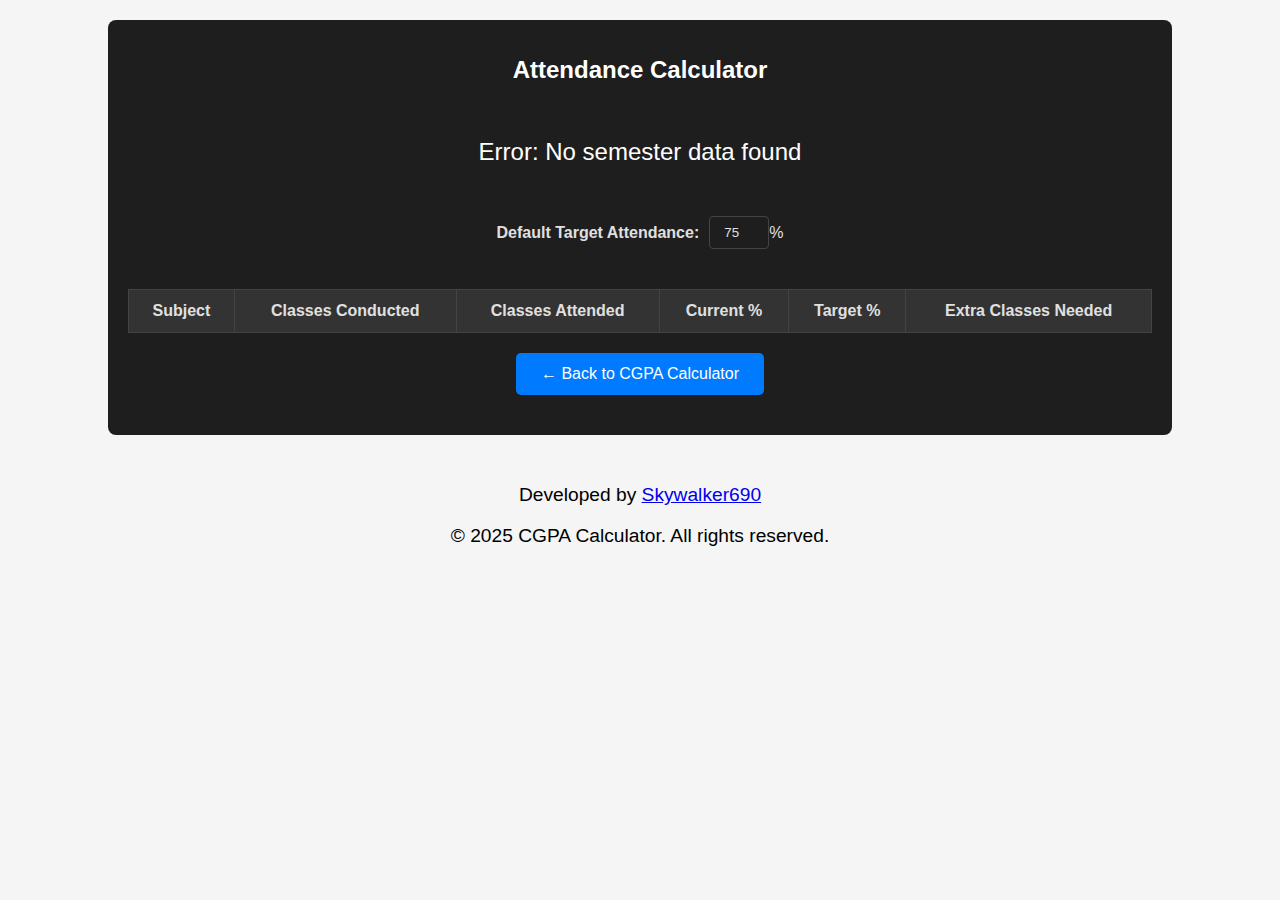
<file: attendance.html>
<!DOCTYPE html>
<html lang="en">
<head>
    <meta charset="UTF-8">
    <meta name="viewport" content="width=device-width, initial-scale=1.0">
    <title>Attendance Calculator</title>
    <link rel="icon" href="Assets/tracking.png" type="image/png">
    <link rel="stylesheet" href="styles.css">
    <style>
        /* Original Styles with Enhanced Responsiveness */
.attendance-container {
    width: 90%;
    max-width: 1000px;
    margin: 20px auto;
    background: #1e1e1e;
    padding: 20px;
    border-radius: 8px;
    box-shadow: 0 0 10px rgba(255, 255, 255, 0.1);
    display: flex;
    flex-direction: column;
    align-items: center;
}

.attendance-header {
    text-align: center;
    color: #ffffff;
    margin-bottom: 30px;
}

.attendance-table {
    width: 100%;
    border-collapse: collapse;
    margin-top: 20px;
}

.attendance-table th,
.attendance-table td {
    border: 1px solid #444;
    padding: 12px;
    text-align: center;
    color: #e0e0e0;
}

.attendance-table th {
    background-color: #333;
    font-weight: bold;
}

.input-field {
    width: 100%; /* Flexible width */
    max-width: 80px;
    padding: 8px;
    background-color: #1e1e1e;
    color: #e0e0e0;
    border: 1px solid #444;
    border-radius: 4px;
    text-align: center;
    box-sizing: border-box;
}

.input-field:focus {
    outline: none;
    border-color: #007bff;
}

.target-input {
    width: 100%; /* Flexible for smaller screens */
    max-width: 60px;
}

.result-cell {
    font-weight: bold;
}

.target-achieved {
    color: #28a745;
}

.extra-needed {
    color: #ffc107;
}

.back-to-cgpa {
    display: block;
    margin: 20px auto;
    padding: 12px 24px;
    background-color: #007bff;
    color: white;
    border: none;
    border-radius: 5px;
    cursor: pointer;
    font-size: 16px;
    text-decoration: none;
    text-align: center;
    width: auto;
    min-width: 200px; /* Touch-friendly size */
}

.back-to-cgpa:hover {
    background-color: #0056b3;
}

.global-target {
    text-align: center;
    margin: 20px 0;
    display: flex;
    flex-wrap: wrap;
    justify-content: center;
    align-items: center;
}

.global-target label {
    color: #e0e0e0;
    margin-right: 10px;
    font-weight: bold;
}

.error-message {
    color: #dc3545;
    font-size: 12px;
    margin-top: 5px;
    text-align: left;
}

/* Enhanced Responsive Styles - Mobile-First Approach */
@media screen and (min-width: 481px) {
    .input-field {
        max-width: 80px;
    }

    .target-input {
        max-width: 60px;
    }

    .back-to-cgpa {
        width: fit-content;
    }

    .global-target {
        flex-direction: row;
    }

    .global-target label {
        margin-bottom: 0;
    }
}

@media screen and (min-width: 769px) {
    .attendance-container {
        padding: 20px;
    }

    .attendance-header {
        font-size: 1.5em;
    }

    .attendance-table th,
    .attendance-table td {
        padding: 12px;
        font-size: 1em;
    }

    .back-to-cgpa {
        padding: 12px 24px;
    }
}

@media screen and (min-width: 1025px) {
    .attendance-container {
        width: 80%;
        max-width: 1200px;
    }
}

/* Stacked Table for Small Screens */
@media screen and (max-width: 768px) {
    .attendance-container {
        padding: 10px;
        margin: 10px;
    }

    .attendance-header {
        font-size: 1.2em;
        margin-bottom: 20px;
    }

    .attendance-table th,
    .attendance-table td {
        padding: 8px;
        font-size: 0.9em;
    }

    .global-target {
        flex-direction: column;
    }

    .global-target label {
        margin-right: 0;
        margin-bottom: 8px;
    }

    .back-to-cgpa {
        width: 100%;
        padding: 12px;
    }
}

@media screen and (max-width: 480px) {
    .attendance-container {
        padding: 8px;
    }

    .attendance-header {
        font-size: 1.1em;
    }

    .attendance-table {
        border: none;
    }

    .attendance-table thead {
        display: none;
    }

    .attendance-table tbody,
    .attendance-table tr {
        display: block;
        width: 100%;
    }

    .attendance-table tr {
        margin-bottom: 15px;
        border: 1px solid #444;
        border-radius: 4px;
        background: #2a2a2a;
    }

    .attendance-table td {
        display: flex;
        align-items: center;
        text-align: right;
        padding: 10px;
        border: none;
        border-bottom: 1px solid #444;
        position: relative;
    }

    .attendance-table td::before {
        content: attr(data-label);
        flex: 1 1 40%;
        text-align: left;
        font-weight: bold;
        color: #ffffff;
        padding-right: 10px;
        white-space: nowrap;
    }

    .attendance-table td > * {
        flex: 1 1 60%;
    }

    .attendance-table td:last-child {
        border-bottom: none;
    }

    .error-message {
        font-size: 0.8em;
        margin-left: 40%; /* Align with input */
    }
}

/* Table Wrapper for Horizontal Scrolling Fallback */
.table-wrapper {
    overflow-x: auto;
    margin-top: 20px;
    -webkit-overflow-scrolling: touch; /* Smooth iOS scrolling */
}

    </style>
</head>
<body>
    <div class="attendance-container">
        <h1 class="attendance-header">Attendance Calculator</h1>
        <p class="attendance-header" id="semester-info">Loading...</p>
        
        <div class="global-target">
            <label for="global-target-percentage">Default Target Attendance:</label>
            <input type="number" id="global-target-percentage" class="input-field target-input" value="75" min="0" max="100" onchange="updateAllTargets()">
            <span style="color: #e0e0e0;">%</span>
        </div>

        <table class="attendance-table" id="attendance-table">
            <thead>
                <tr>
                    <th>Subject</th>
                    <th>Classes Conducted</th>
                    <th>Classes Attended</th>
                    <th>Current %</th>
                    <th>Target %</th>
                    <th>Extra Classes Needed</th>
                </tr>
            </thead>
            <tbody id="attendance-tbody">
                <!-- Dynamic content will be inserted here -->
            </tbody>
        </table>

        <a href="index.html" class="back-to-cgpa">← Back to CGPA Calculator</a>
    </div>

    <footer class="footer">
        <p>Developed by <a href="https://github.com/Skywalker690" target="_blank">Skywalker690</a></p>
        <p>© 2025 CGPA Calculator. All rights reserved.</p>
    </footer>

    <script>
        // Extract URL parameters
        function getURLParameter(name) {
            const urlParams = new URLSearchParams(window.location.search);
            return urlParams.get(name);
        }

        // Initialize the page with semester data
        function initializePage() {
            const semester = getURLParameter('semester');
            const subjectsParam = getURLParameter('subjects');
            
            if (!semester || !subjectsParam) {
                document.getElementById('semester-info').textContent = 'Error: No semester data found';
                return;
            }

            document.getElementById('semester-info').textContent = `Semester ${semester} - Attendance Tracker`;
            
            try {
                const subjects = JSON.parse(decodeURIComponent(subjectsParam));
                generateAttendanceTable(subjects);
            } catch (error) {
                document.getElementById('semester-info').textContent = 'Error: Invalid subject data';
            }
        }

        // Generate the attendance table
        function generateAttendanceTable(subjects) {
            const tbody = document.getElementById('attendance-tbody');
            tbody.innerHTML = '';

            subjects.forEach((subject, index) => {
                const row = document.createElement('tr');
                row.innerHTML = `
                    <td style="text-align: left; font-weight: bold;">${subject}</td>
                    <td>
                        <input type="number" class="input-field conducted-input" min="0" value="0" 
                               onchange="calculateAttendance(${index})" data-row="${index}">
                        <div class="error-message" id="conducted-error-${index}"></div>
                    </td>
                    <td>
                        <input type="number" class="input-field attended-input" min="0" value="0" 
                               onchange="calculateAttendance(${index})" data-row="${index}">
                        <div class="error-message" id="attended-error-${index}"></div>
                    </td>
                    <td class="result-cell" id="current-percentage-${index}">0%</td>
                    <td>
                        <input type="number" class="input-field target-input target-percentage" min="0" max="100" value="75" 
                               onchange="calculateAttendance(${index})" data-row="${index}">%
                        <div class="error-message" id="target-error-${index}"></div>
                    </td>
                    <td class="result-cell" id="extra-classes-${index}">-</td>
                `;
                tbody.appendChild(row);
            });
        }   

        // Update all target percentages
        function updateAllTargets() {
            const globalTarget = document.getElementById('global-target-percentage').value;
            const targetInputs = document.querySelectorAll('.target-percentage');
            
            targetInputs.forEach((input, index) => {
                input.value = globalTarget;
                calculateAttendance(index);
            });
        }

        // Validate input values
        function validateInput(value, min, max, errorElementId, fieldName) {
            const errorElement = document.getElementById(errorElementId);
            
            if (value === '' || isNaN(value)) {
                errorElement.textContent = `${fieldName} must be a number`;
                return false;
            }
            
            if (value < min) {
                errorElement.textContent = `${fieldName} cannot be negative`;
                return false;
            }
            
            if (max && value > max) {
                errorElement.textContent = `${fieldName} cannot exceed ${max}`;
                return false;
            }
            
            errorElement.textContent = '';
            return true;
        }

        // Calculate attendance for a specific row
        function calculateAttendance(rowIndex) {
            const conductedInput = document.querySelector(`input.conducted-input[data-row="${rowIndex}"]`);
            const attendedInput = document.querySelector(`input.attended-input[data-row="${rowIndex}"]`);
            const targetInput = document.querySelector(`input.target-percentage[data-row="${rowIndex}"]`);
            
            const conducted = parseFloat(conductedInput.value);
            const attended = parseFloat(attendedInput.value);
            const target = parseFloat(targetInput.value);

            // Clear previous error messages
            document.getElementById(`conducted-error-${rowIndex}`).textContent = '';
            document.getElementById(`attended-error-${rowIndex}`).textContent = '';
            document.getElementById(`target-error-${rowIndex}`).textContent = '';

            // Validate inputs
            let isValid = true;

            // Validate conducted classes
            if (isNaN(conducted) || conducted < 0) {
                document.getElementById(`conducted-error-${rowIndex}`).textContent = 'Classes conducted must be a positive number';
                isValid = false;
            }

            // Validate attended classes
            if (isNaN(attended) || attended < 0) {
                document.getElementById(`attended-error-${rowIndex}`).textContent = 'Classes attended must be a positive number';
                isValid = false;
            } else if (!isNaN(conducted) && attended > conducted) {
                document.getElementById(`attended-error-${rowIndex}`).textContent = 'Attended classes cannot exceed conducted classes';
                isValid = false;
            }

            // Validate target percentage
            if (isNaN(target) || target < 0 || target > 100) {
                document.getElementById(`target-error-${rowIndex}`).textContent = 'Target percentage must be between 0 and 100';
                isValid = false;
            }

            const currentPercentageElement = document.getElementById(`current-percentage-${rowIndex}`);
            const extraClassesElement = document.getElementById(`extra-classes-${rowIndex}`);

            if (!isValid) {
                currentPercentageElement.textContent = '-';
                extraClassesElement.textContent = '-';
                return;
            }

            // Calculate current percentage
            const currentPercentage = conducted > 0 ? (attended / conducted) * 100 : 0;
            currentPercentageElement.textContent = `${currentPercentage.toFixed(1)}%`;

            // Calculate extra classes needed
            if (currentPercentage >= target) {
                extraClassesElement.innerHTML = '<span class="target-achieved">Target Achieved ✅</span>';
            } else {
                // Formula: x = ((P/100 * T) - A) / (1 - (P/100))
                // Where: P = target percentage, T = total classes (conducted + extra), A = attended classes, x = extra classes needed
                const P = target;
                const T = conducted;  // Current total classes conducted
                const A = attended;   // Current classes attended
                
                if (P >= 100) {
                    extraClassesElement.innerHTML = '<span class="extra-needed">Impossible (100% target)</span>';
                } else {

                    const extraClasses = Math.ceil(((P / 100) * T - A) / (1 - (P / 100)));
                    
                    if (extraClasses <= 0) {
                        extraClassesElement.innerHTML = '<span class="target-achieved">Target Achieved ✅</span>';
                    } else {
                        extraClassesElement.innerHTML = `<span class="extra-needed">${extraClasses} classes</span>`;
                    }
                }
            }
        }

        // Initialize page when loaded
        document.addEventListener('DOMContentLoaded', initializePage);
    </script>
</body>
</html>
</file>
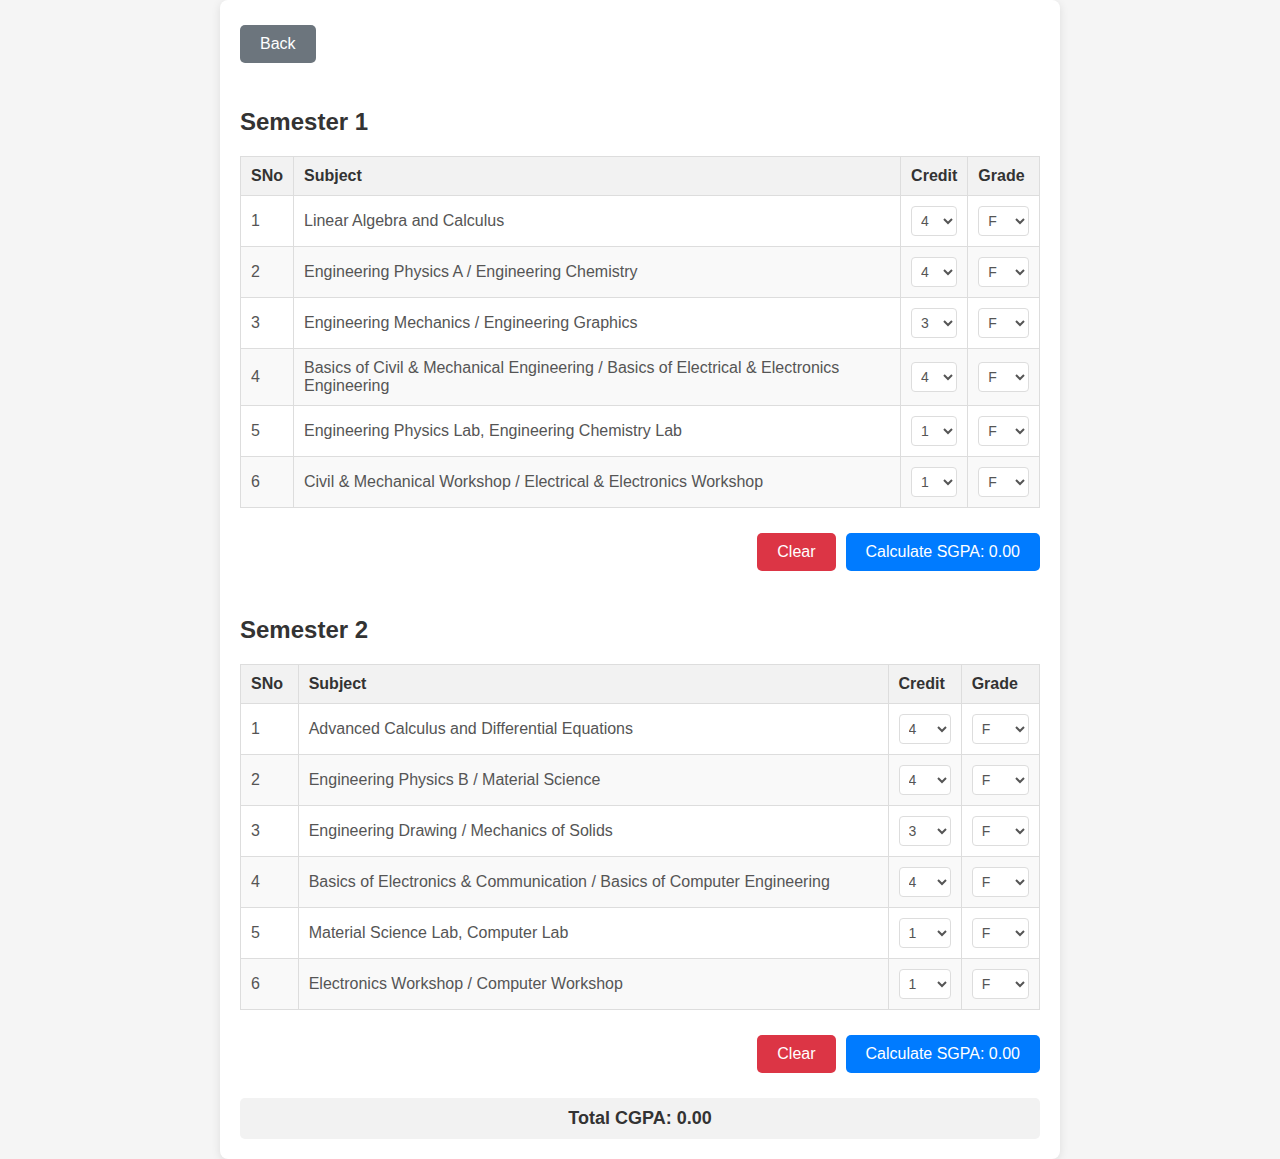
<file: form.html>
<!DOCTYPE html>
<html lang="en">
<head>
    <meta charset="UTF-8">
    <meta name="viewport" content="width=device-width, initial-scale=1.0">
    <title>Semester Grade Report</title>
    <link rel="stylesheet" href="form.css">
</head>
<body>
    <div class="container">
        <div class="button-section">
            <button class="back-button" onclick="window.location.href='index.html'">Back</button>
        </div>

        <!-- Semester 1 Table -->
        <h2>Semester 1</h2>
        <table>
            <thead>
                <tr>
                    <th>SNo</th>
                    <th>Subject</th>
                    <th>Credit</th>
                    <th>Grade</th>
                </tr>
            </thead>
            <tbody>
                <tr>
                    <td>1</td>
                    <td>Linear Algebra and Calculus</td>
                    <td>
                        <select class="credit sem1-credit" onchange="updateAll()">
                            <option value="1">1</option>
                            <option value="2">2</option>
                            <option value="3">3</option>
                            <option value="4" selected>4</option>
                            <option value="5">5</option>
                        </select>
                    </td>
                    <td>
                        <select class="grade sem1-grade" onchange="updateAll()">
                            <option value="S">S</option>
                            <option value="A+">A+</option>
                            <option value="A">A</option>
                            <option value="B+">B+</option>
                            <option value="B">B</option>
                            <option value="C+">C+</option>
                            <option value="C">C</option>
                            <option value="D">D</option>
                            <option value="P">P</option>
                            <option value="F" selected>F</option>
                        </select>
                    </td>
                </tr>
                <tr>
                    <td>2</td>
                    <td>Engineering Physics A / Engineering Chemistry</td>
                    <td>
                        <select class="credit sem1-credit" onchange="updateAll()">
                            <option value="1">1</option>
                            <option value="2">2</option>
                            <option value="3">3</option>
                            <option value="4" selected>4</option>
                            <option value="5">5</option>
                        </select>
                    </td>
                    <td>
                        <select class="grade sem1-grade" onchange="updateAll()">
                            <option value="S">S</option>
                            <option value="A+">A+</option>
                            <option value="A">A</option>
                            <option value="B+">B+</option>
                            <option value="B">B</option>
                            <option value="C+">C+</option>
                            <option value="C">C</option>
                            <option value="D">D</option>
                            <option value="P">P</option>
                            <option value="F" selected>F</option>
                        </select>
                    </td>
                </tr>
                <tr>
                    <td>3</td>
                    <td>Engineering Mechanics / Engineering Graphics</td>
                    <td>
                        <select class="credit sem1-credit" onchange="updateAll()">
                            <option value="1">1</option>
                            <option value="2">2</option>
                            <option value="3" selected>3</option>
                            <option value="4">4</option>
                            <option value="5">5</option>
                        </select>
                    </td>
                    <td>
                        <select class="grade sem1-grade" onchange="updateAll()">
                            <option value="S">S</option>
                            <option value="A+">A+</option>
                            <option value="A">A</option>
                            <option value="B+">B+</option>
                            <option value="B">B</option>
                            <option value="C+">C+</option>
                            <option value="C">C</option>
                            <option value="D">D</option>
                            <option value="P">P</option>
                            <option value="F" selected>F</option>
                        </select>
                    </td>
                </tr>
                <tr>
                    <td>4</td>
                    <td>Basics of Civil & Mechanical Engineering / Basics of Electrical & Electronics Engineering</td>
                    <td>
                        <select class="credit sem1-credit" onchange="updateAll()">
                            <option value="1">1</option>
                            <option value="2">2</option>
                            <option value="3">3</option>
                            <option value="4" selected>4</option>
                            <option value="5">5</option>
                        </select>
                    </td>
                    <td>
                        <select class="grade sem1-grade" onchange="updateAll()">
                            <option value="S">S</option>
                            <option value="A+">A+</option>
                            <option value="A">A</option>
                            <option value="B+">B+</option>
                            <option value="B">B</option>
                            <option value="C+">C+</option>
                            <option value="C">C</option>
                            <option value="D">D</option>
                            <option value="P">P</option>
                            <option value="F" selected>F</option>
                        </select>
                    </td>
                </tr>
                <tr>
                    <td>5</td>
                    <td>Engineering Physics Lab, Engineering Chemistry Lab</td>
                    <td>
                        <select class="credit sem1-credit" onchange="updateAll()">
                            <option value="1" selected>1</option>
                            <option value="2">2</option>
                            <option value="3">3</option>
                            <option value="4">4</option>
                            <option value="5">5</option>
                        </select>
                    </td>
                    <td>
                        <select class="grade sem1-grade" onchange="updateAll()">
                            <option value="S">S</option>
                            <option value="A+">A+</option>
                            <option value="A">A</option>
                            <option value="B+">B+</option>
                            <option value="B">B</option>
                            <option value="C+">C+</option>
                            <option value="C">C</option>
                            <option value="D">D</option>
                            <option value="P">P</option>
                            <option value="F" selected>F</option>
                        </select>
                    </td>
                </tr>
                <tr>
                    <td>6</td>
                    <td>Civil & Mechanical Workshop / Electrical & Electronics Workshop</td>
                    <td>
                        <select class="credit sem1-credit" onchange="updateAll()">
                            <option value="1" selected>1</option>
                            <option value="2">2</option>
                            <option value="3">3</option>
                            <option value="4">4</option>
                            <option value="5">5</option>
                        </select>
                    </td>
                    <td>
                        <select class="grade sem1-grade" onchange="updateAll()">
                            <option value="S">S</option>
                            <option value="A+">A+</option>
                            <option value="A">A</option>
                            <option value="B+">B+</option>
                            <option value="B">B</option>
                            <option value="C+">C+</option>
                            <option value="C">C</option>
                            <option value="D">D</option>
                            <option value="P">P</option>
                            <option value="F" selected>F</option>
                        </select>
                    </td>
                </tr>
            </tbody>
        </table>
        <div class="sgpa-section">
            <button class="clear-button" onclick="clearGrades(1)">Clear</button>
            <button id="sgpa-button-sem1">Calculate SGPA: 0.00</button>
        </div>

        <!-- Semester 2 Table -->
        <h2>Semester 2</h2>
        <table>
            <thead>
                <tr>
                    <th>SNo</th>
                    <th>Subject</th>
                    <th>Credit</th>
                    <th>Grade</th>
                </tr>
            </thead>
            <tbody>
                <tr>
                    <td>1</td>
                    <td>Advanced Calculus and Differential Equations</td>
                    <td>
                        <select class="credit sem2-credit" onchange="updateAll()">
                            <option value="1">1</option>
                            <option value="2">2</option>
                            <option value="3">3</option>
                            <option value="4" selected>4</option>
                            <option value="5">5</option>
                        </select>
                    </td>
                    <td>
                        <select class="grade sem2-grade" onchange="updateAll()">
                            <option value="S">S</option>
                            <option value="A+">A+</option>
                            <option value="A">A</option>
                            <option value="B+">B+</option>
                            <option value="B">B</option>
                            <option value="C+">C+</option>
                            <option value="C">C</option>
                            <option value="D">D</option>
                            <option value="P">P</option>
                            <option value="F" selected>F</option>
                        </select>
                    </td>
                </tr>
                <tr>
                    <td>2</td>
                    <td>Engineering Physics B / Material Science</td>
                    <td>
                        <select class="credit sem2-credit" onchange="updateAll()">
                            <option value="1">1</option>
                            <option value="2">2</option>
                            <option value="3">3</option>
                            <option value="4" selected>4</option>
                            <option value="5">5</option>
                        </select>
                    </td>
                    <td>
                        <select class="grade sem2-grade" onchange="updateAll()">
                            <option value="S">S</option>
                            <option value="A+">A+</option>
                            <option value="A">A</option>
                            <option value="B+">B+</option>
                            <option value="B">B</option>
                            <option value="C+">C+</option>
                            <option value="C">C</option>
                            <option value="D">D</option>
                            <option value="P">P</option>
                            <option value="F" selected>F</option>
                        </select>
                    </td>
                </tr>
                <tr>
                    <td>3</td>
                    <td>Engineering Drawing / Mechanics of Solids</td>
                    <td>
                        <select class="credit sem2-credit" onchange="updateAll()">
                            <option value="1">1</option>
                            <option value="2">2</option>
                            <option value="3" selected>3</option>
                            <option value="4">4</option>
                            <option value="5">5</option>
                        </select>
                    </td>
                    <td>
                        <select class="grade sem2-grade" onchange="updateAll()">
                            <option value="S">S</option>
                            <option value="A+">A+</option>
                            <option value="A">A</option>
                            <option value="B+">B+</option>
                            <option value="B">B</option>
                            <option value="C+">C+</option>
                            <option value="C">C</option>
                            <option value="D">D</option>
                            <option value="P">P</option>
                            <option value="F" selected>F</option>
                        </select>
                    </td>
                </tr>
                <tr>
                    <td>4</td>
                    <td>Basics of Electronics & Communication / Basics of Computer Engineering</td>
                    <td>
                        <select class="credit sem2-credit" onchange="updateAll()">
                            <option value="1">1</option>
                            <option value="2">2</option>
                            <option value="3">3</option>
                            <option value="4" selected>4</option>
                            <option value="5">5</option>
                        </select>
                    </td>
                    <td>
                        <select class="grade sem2-grade" onchange="updateAll()">
                            <option value="S">S</option>
                            <option value="A+">A+</option>
                            <option value="A">A</option>
                            <option value="B+">B+</option>
                            <option value="B">B</option>
                            <option value="C+">C+</option>
                            <option value="C">C</option>
                            <option value="D">D</option>
                            <option value="P">P</option>
                            <option value="F" selected>F</option>
                        </select>
                    </td>
                </tr>
                <tr>
                    <td>5</td>
                    <td>Material Science Lab, Computer Lab</td>
                    <td>
                        <select class="credit sem2-credit" onchange="updateAll()">
                            <option value="1" selected>1</option>
                            <option value="2">2</option>
                            <option value="3">3</option>
                            <option value="4">4</option>
                            <option value="5">5</option>
                        </select>
                    </td>
                    <td>
                        <select class="grade sem2-grade" onchange="updateAll()">
                            <option value="S">S</option>
                            <option value="A+">A+</option>
                            <option value="A">A</option>
                            <option value="B+">B+</option>
                            <option value="B">B</option>
                            <option value="C+">C+</option>
                            <option value="C">C</option>
                            <option value="D">D</option>
                            <option value="P">P</option>
                            <option value="F" selected>F</option>
                        </select>
                    </td>
                </tr>
                <tr>
                    <td>6</td>
                    <td>Electronics Workshop / Computer Workshop</td>
                    <td>
                        <select class="credit sem2-credit" onchange="updateAll()">
                            <option value="1" selected>1</option>
                            <option value="2">2</option>
                            <option value="3">3</option>
                            <option value="4">4</option>
                            <option value="5">5</option>
                        </select>
                    </td>
                    <td>
                        <select class="grade sem2-grade" onchange="updateAll()">
                            <option value="S">S</option>
                            <option value="A+">A+</option>
                            <option value="A">A</option>
                            <option value="B+">B+</option>
                            <option value="B">B</option>
                            <option value="C+">C+</option>
                            <option value="C">C</option>
                            <option value="D">D</option>
                            <option value="P">P</option>
                            <option value="F" selected>F</option>
                        </select>
                    </td>
                </tr>
            </tbody>
        </table>
        <div class="sgpa-section">
            <button class="clear-button" onclick="clearGrades(2)">Clear</button>
            <button id="sgpa-button-sem2">Calculate SGPA: 0.00</button>
        </div>

        <!-- CGPA Indicator -->
        <div class="cgpa-section">
            <p id="cgpa-text">Total CGPA: 0.00</p>
        </div>
    </div>

    <script>
        // Define grade points
        const gradePoints = {
            'S': 10, 'A+': 9, 'A': 8.5, 'B+': 8, 'B': 7.5, 'C+': 7, 'C': 6.5, 'D': 6, 'P': 5, 'F': 0
        };

        // Function to calculate SGPA for a specific semester
        function calculateSGPA(semester) {
            let totalCredits = 0;
            let totalGradePoints = 0;

            // Select the appropriate elements based on semester
            const credits = document.querySelectorAll(`.sem${semester}-credit`);
            const grades = document.querySelectorAll(`.sem${semester}-grade`);

            // Loop through each row
            for (let i = 0; i < credits.length; i++) {
                const credit = parseInt(credits[i].value);
                const grade = grades[i].value;
                const points = gradePoints[grade] || 0;

                totalCredits += credit;
                totalGradePoints += credit * points;
            }

            // Calculate SGPA
            const sgpa = totalCredits > 0 ? (totalGradePoints / totalCredits) : 0;
            document.getElementById(`sgpa-button-sem${semester}`).textContent = `Calculate SGPA: ${sgpa.toFixed(2)}`;

            return { sgpa, totalCredits };
        }

        // Function to calculate CGPA
        function calculateCGPA() {
            const sem1Data = calculateSGPA(1);
            const sem2Data = calculateSGPA(2);

            const totalCredits = sem1Data.totalCredits + sem2Data.totalCredits;
            const weightedSGPA = (sem1Data.sgpa * sem1Data.totalCredits) + (sem2Data.sgpa * sem2Data.totalCredits);
            const cgpa = totalCredits > 0 ? (weightedSGPA / totalCredits).toFixed(2) : '0.00';

            document.getElementById('cgpa-text').textContent = `Total CGPA: ${cgpa}`;
        }

        // Function to clear grades for a specific semester
        function clearGrades(semester) {
            const grades = document.querySelectorAll(`.sem${semester}-grade`);
            grades.forEach(grade => {
                grade.value = 'F';
            });
            calculateCGPA();
        }

        // Function to update SGPA and CGPA on any change
        function updateAll() {
            calculateCGPA();
        }

        // Initial calculation for both semesters and CGPA on page load
        calculateCGPA();
    </script>
</body>
</html>
</file>
<file: styles.css>
body {
    background-color: whitesmoke;
    margin: 0;
    font-family: sans-serif;
}


.footer {

    bottom: 0;
    width: 100%;
    background-color: whitesmoke;
    text-align: center;
    padding: 10px 0;
    font-size: 1.2rem;
}




.btn {
    padding: 10px 20px;
    font-size: 1.2rem;
    background-color: royalblue;
    color: white;
    border: none;
    border-radius: 5px;
    cursor: pointer;
    margin: 20px;
    margin-left: -9px;
}

.btn:hover {
    background-color: dodgerblue;
}

.main-box {
    background-color: aliceblue;
    padding: 40px;
    border: 2px solid #ccc;
    border-radius: 10px;
    box-shadow: 0 4px 8px rgba(0, 0, 0, 0.1);
    text-align: center;
    height: 600px;
    width: 500px;
    margin: 50px auto; /* Horizontally center */
}

.grade-table{
    width: 80%;
    border-collapse: collapse;
    margin-top: 20px;
    margin-left: 42px;
}

.grade-table th, .grade-table td {
  border: 1px solid #999;
  padding: 10px 20px;
  text-align: center;
  font-size: 1rem;
}

.grade-table th {
  background-color: #f2f2f2;
  font-weight: bold;
}


/* Home Page Styles */
.home__social-icons {
  display: flex;
  justify-content: center;
  gap: 20px;
  margin-top: 30px;
  color: royalblue;
}



.home__social-icon img {
  width: 40px;
  height: 40px;
  
}



/* ✅ Responsive Fix */
/* Already present inside media query */
@media (max-width: 600px) {
  .main-box {
    width: 90%;
    height: auto;
    padding: 20px;
    box-sizing: border-box;
  
  }

  select {
   
    font-size: 1.5rem;
   
    box-sizing: border-box;
  }
}
</file>
<file: form.css>
body {
            font-family: Arial, sans-serif;
            background-color: #f5f5f5;
            display: flex;
            justify-content: center;
            align-items: center;
            min-height: 100vh;
            margin: 0;
        }

        .container {
            background-color: #fff;
            padding: 20px;
            border-radius: 8px;
            box-shadow: 0 2px 10px rgba(0, 0, 0, 0.1);
            width: 90%;
            max-width: 800px;
        }

        h2 {
            color: #333;
            font-size: 24px;
            margin-bottom: 20px;
            margin-top: 40px;
        }

        table {
            width: 100%;
            border-collapse: collapse;
            margin-bottom: 20px;
        }

        th, td {
            padding: 10px;
            text-align: left;
            border: 1px solid #ddd;
        }

        th {
            background-color: #f2f2f2;
            font-weight: bold;
            color: #333;
        }

        td {
            color: #555;
        }

        tr:nth-child(even) {
            background-color: #f9f9f9;
        }

        .sgpa-section {
            text-align: right;
            margin-bottom: 20px;
            display: flex;
            justify-content: flex-end;
            gap: 10px;
        }

        .cgpa-section {
            text-align: center;
            margin-top: 20px;
            padding: 10px;
            background-color: #f2f2f2;
            border-radius: 5px;
        }

        .cgpa-section p {
            margin: 0;
            font-size: 18px;
            color: #333;
            font-weight: bold;
        }

        .button-section {
            text-align: left;
            margin-bottom: 20px;
        }

        button {
            background-color: #007bff;
            color: #fff;
            border: none;
            padding: 10px 20px;
            border-radius: 5px;
            font-size: 16px;
            cursor: pointer;
            margin: 5px 0;
        }

        button:hover {
            background-color: #0056b3;
        }

        .clear-button {
            background-color: #dc3545;
        }

        .clear-button:hover {
            background-color: #c82333;
        }

        .back-button {
            background-color: #6c757d;
        }

        .back-button:hover {
            background-color: #5a6268;
        }

        select {
            padding: 5px;
            border: 1px solid #ddd;
            border-radius: 4px;
            background-color: #fff;
            color: #555;
            font-size: 14px;
            width: 100%;
            box-sizing: border-box;
        }

        select:focus {
            outline: none;
            border-color: #007bff;
        }
</file>
